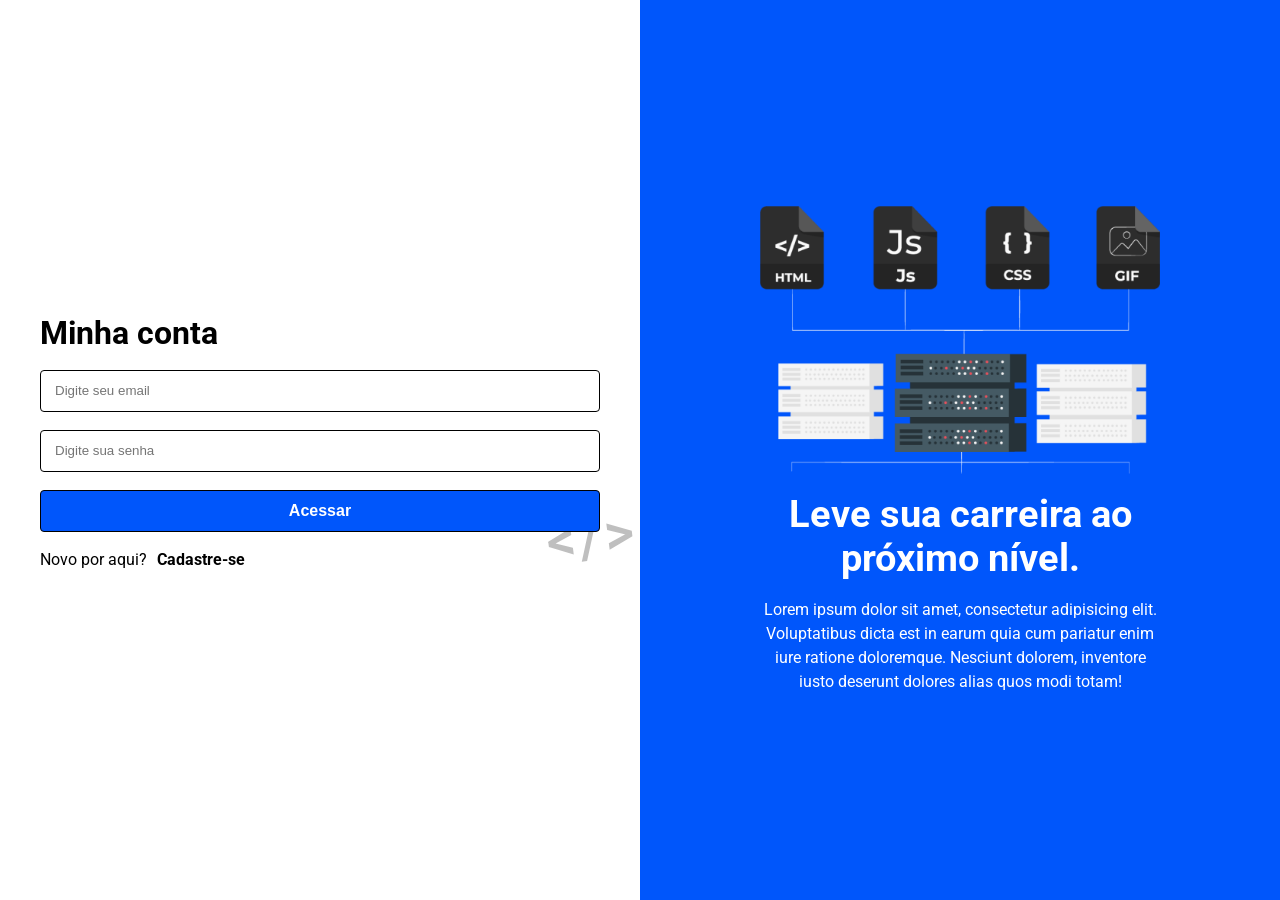
<file: index.html>
<!DOCTYPE html>
<html lang="en">
<head>
    <meta charset="UTF-8">
    <meta name="viewport" content="width=device-width, initial-scale=1.0">
    <link rel="stylesheet" href="style.css">
    <title>Login - Dev Melo</title>
</head>
<body>

    <main class="container">

        <section class="left">
            <h1>Minha conta</h1>

            <form class="form">
                <input class="input" type="email" placeholder="Digite seu email">

                <input class="input" type="password" placeholder="Digite sua senha">
                
                <button class="button" type="submit">Acessar</button>
            </form>

            <div class="area">
                <span class="link">Novo por aqui? <a href="signup.html">Cadastre-se</a></span>
            </div>
        </section>

        <section class="right">

            <img class="info-img" src="assets/info.png" alt="Informacoes do projeto">

            <h2 class="subtitle">Leve sua carreira ao próximo nível.</h2>

            <p class="description">
                Lorem ipsum dolor sit amet, consectetur adipisicing elit. Voluptatibus dicta est in earum quia cum pariatur enim iure ratione doloremque. Nesciunt dolorem, inventore iusto deserunt dolores alias quos modi totam!
            </p>

        </section>

    </main>

</body>
</html>
</file>
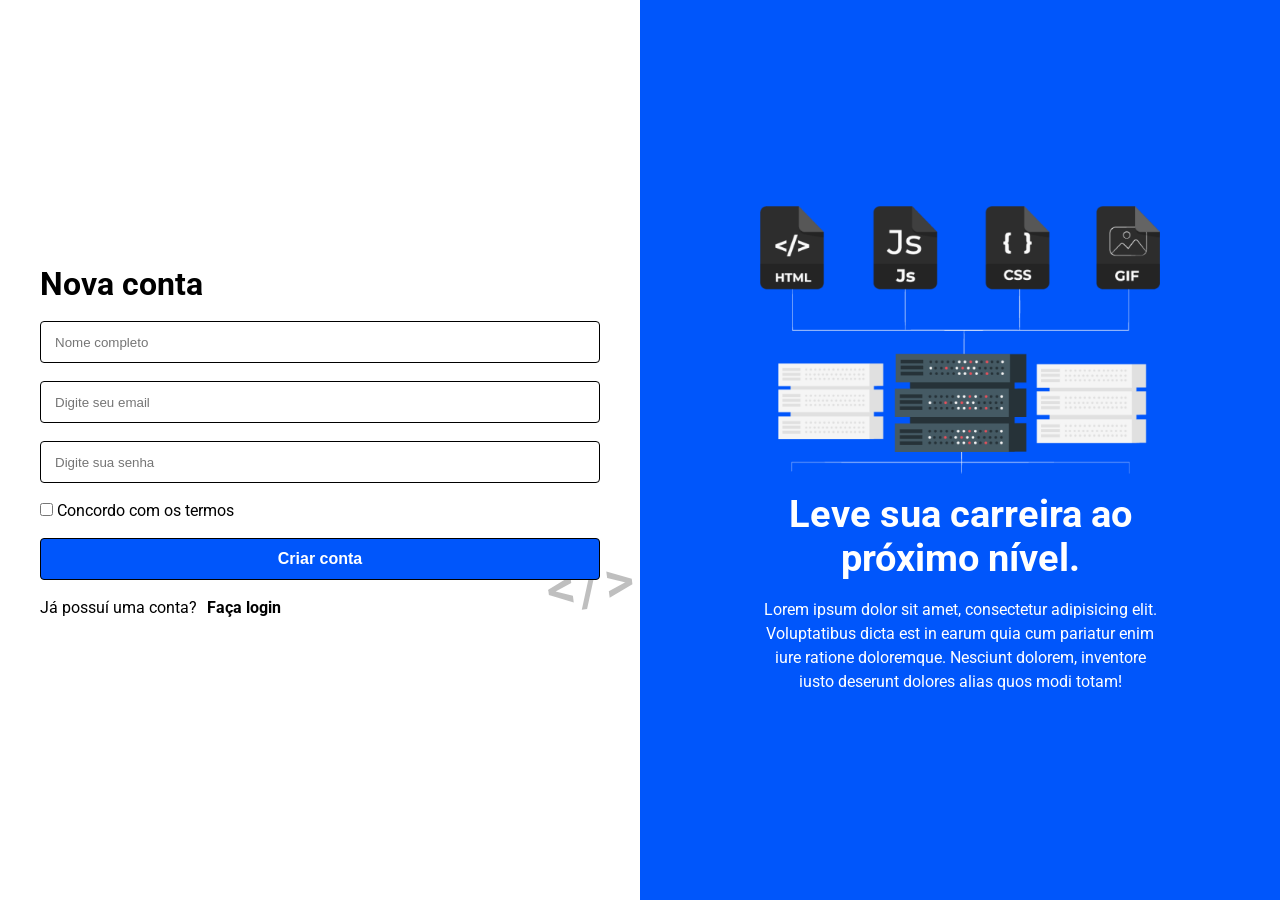
<file: signup.html>
<!DOCTYPE html>
<html lang="en">
<head>
    <meta charset="UTF-8">
    <meta name="viewport" content="width=device-width, initial-scale=1.0">
    <link rel="stylesheet" href="style.css">
    <title>Cadastro - Dev Melo</title>
</head>
<body>

    <main class="container">

        <section class="left">
            <h1>Nova conta</h1>

            <form class="form">
                <input class="input" type="text" placeholder="Nome completo">
                
                <input class="input" type="email" placeholder="Digite seu email">

                <input class="input" type="password" placeholder="Digite sua senha">
                
                <div class="area">
                    <input type="checkbox" name="termos" id="termos" class="termos">
                    <span>Concordo com os termos</span>
                </div>

                <button class="button" type="submit">Criar conta</button>
            </form>

            <div class="area">
                <span class="link">Já possuí uma conta? <a href="index.html">Faça login</a></span>
            </div>
        </section>

        <section class="right">

            <img class="info-img" src="assets/info.png" alt="Informacoes do projeto">

            <h2 class="subtitle">Leve sua carreira ao próximo nível.</h2>

            <p class="description">
                Lorem ipsum dolor sit amet, consectetur adipisicing elit. Voluptatibus dicta est in earum quia cum pariatur enim iure ratione doloremque. Nesciunt dolorem, inventore iusto deserunt dolores alias quos modi totam!
            </p>

        </section>

    </main>

</body>
</html>
</file>
<file: style.css>
@import url('https://fonts.googleapis.com/css2?family=Roboto:ital,wght@0,100..900;1,100..900&display=swap');

* {
    margin: 0;
    padding: 0;
    outline: 0;
    box-sizing: border-box;
}

body {
    background-color: #ffffff;
    width: 100%;
    font-family: 'Roboto', sans-serif;
}

.container {
    display: flex;
    flex-direction: row;
    align-items: center;
    justify-content: center;
    margin: 0 auto;
}

.left {
    flex: 1;
    display: flex;
    flex-direction: column;
    justify-content: center;
    align-items: center;
    padding: 0 24px;
}

.left h1 {
    width: 100%;
    max-width: 560px;
    margin-bottom: 18px;
    font-size: 32px;
}

.form {
    position: relative;
    display: flex;
    flex-direction: column;
    width: 100%;
    max-width: 560px;
    z-index: 9;
}

.input {
    border: 1px solid #000;
    border-radius: 4px;
    margin-bottom: 18px;
    min-width: 100%;
    padding: 0 14px;
    height: 42px;
}

.button {
    background-color: #0056fb;
    height: 42px;
    border-radius: 4px;
    color: #ffffff;
    font-weight: bold;
    font-size: 16px;
    border: 1px solid #000;
    width: 100%;
    max-width: 560px;
    cursor: pointer;
    margin-bottom: 18px;
    transition: background-color 0.3s linear;
    z-index: 3;
}

.button:hover {
    background-color: #008afb;
}

.area {
    width: 100%;
    max-width: 560px;
    margin-bottom: 18px;
}

.link {
    align-self: flex-start;
    font-weight: normal;
}

.link a {
    text-decoration: none;
    color: #000;
    font-weight: bold;
    margin-left: 6px;
}

.link a:hover {
    text-decoration: underline;
}

.right {
    flex: 1;
    background-color: #0056fb;
    height: 100vh;
    display: flex;
    flex-direction: column;
    align-items: center;
    justify-content: center;
    padding: 0 24px;
}

.info-img {
    width: 100%;
    max-width: 400px;
    height: auto;
    margin-bottom: 18px;
}

.subtitle {
    max-width: 400px;
    font-size: 38px;
    color: #ffffff;
    margin-bottom: 18px;
    text-align: center;
}

.description {
    max-width: 400px;
    line-height: 150%;
    color: #ffffff;
    text-align: center;
}

.form::before{
    content: '';
    position: absolute;
    background-image: url(assets/code.svg);
    background-size: 90px;
    background-repeat: no-repeat;
    z-index: 1;
    width: 90px;
    height: 90px;
    opacity: 0.3;
    bottom: -50px;
    right: -35px;
}

.termos {
    accent-color: #0056fb;
}

@media (max-width: 700px) {
    .container {
        flex-direction: column;
        min-height: 100vh;
    }

    .left {
        width: 85%;
        padding: 24px 0;
    }

    .left h1 {
        margin-bottom: 18px;
    }

    .right {
        padding: 32px 0;
        width: 100%;
        height: 100%;
    }

    .form::before {
        background-size: 80px;
        width: 84px;
        height: 84px;
        bottom: -46px;
        right: -30px;
    }
}


@media (max-width: 500px) {
    .info-img {
        width: 84%;
    }

    .subtitle {
        margin-bottom: 18px;
        font-size: 32px;
        max-width: 400px;
        padding: 0 14px;
        text-align: center;
    }

    .description {
        max-width: 400px;
        padding: 0 14px;
    }
}
</file>
